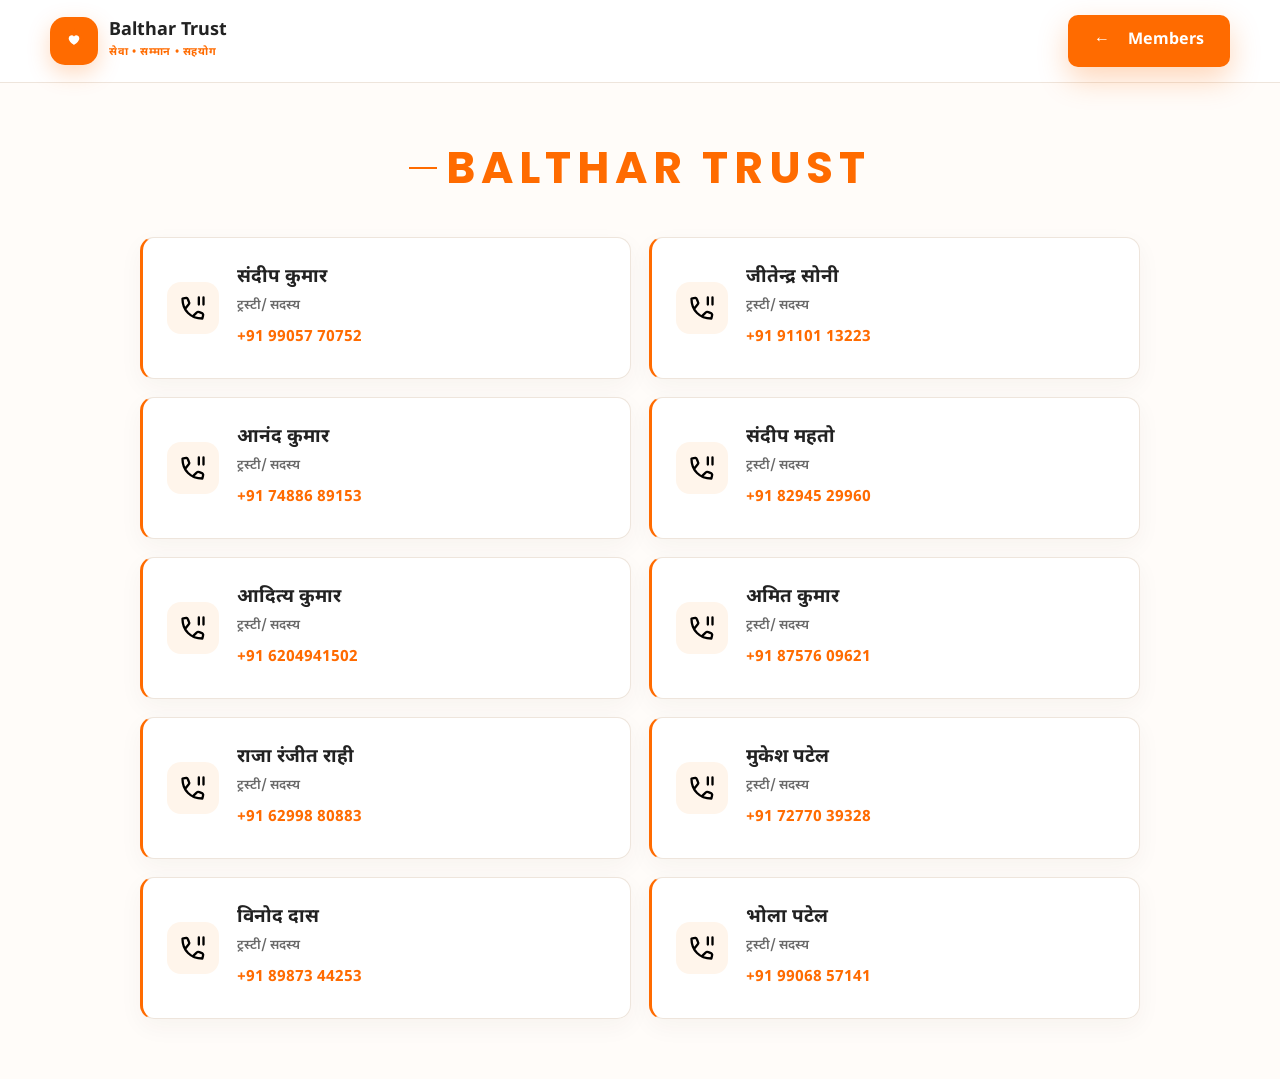
<file: groups.html>
<!DOCTYPE html>
<html lang="en">
<head>
  <meta charset="UTF-8">
  <meta name="viewport" content="width=device-width, initial-scale=1.0">
  <title>Balthar Trust | Groups</title>
  <link rel="preconnect" href="https://fonts.googleapis.com">
  <link rel="preconnect" href="https://fonts.gstatic.com" crossorigin>
  <link href="https://fonts.googleapis.com/css2?family=Noto+Sans+Devanagari:wght@400;500;600;700;800&family=Poppins:wght@400;500;600;700&display=swap" rel="stylesheet">
  <link rel="stylesheet" href="style.css">
</head>
<body class="groups-page">
  <header class="groups-page-header">
    <div class="container">
      <a class="brand" href="index.html" aria-label="Balthar Trust home">
        <img class="brand-mark" src="assets/icons/logo.svg" alt="">
        <span><strong>Balthar Trust</strong><small>सेवा • सम्मान • सहयोग</small></span>
      </a>
      <a class="btn btn-primary" href="index.html#team"><span aria-hidden="true">←</span> Members</a>
    </div>
  </header>
  <main class="groups-page-main">
    <div class="container">
      <div class="section-heading">
        <h1 class="eyebrow">BALTHAR TRUST</h1>
      </div>
      <ul class="groups-list" id="groups-list" aria-label="Trust groups"></ul>
    </div>
  </main>
  <script src="groups.js"></script>
</body>
</html>
</file>
<file: style.css>
/* VARIABLES */
:root{--primary:#ff6b00;--secondary:#fff5eb;--accent:#e65100;--dark:#222;--white:#fff;--muted:#686868;--line:#eee5dc;--green:#1fa463;--shadow:0 18px 50px rgba(69,36,13,.1);--radius:22px;--container:1180px}
/* RESET */
*{box-sizing:border-box;margin:0;padding:0}
html{scroll-behavior:smooth;scroll-padding-top:82px}
body{font-family:"Noto Sans Devanagari","Poppins",sans-serif;color:var(--dark);background:var(--white);line-height:1.65;overflow-x:hidden}
body.menu-open,body.lightbox-open{overflow:hidden}
img{display:block;width:100%}
a{color:inherit;text-decoration:none}
button,input,textarea{font:inherit}
.container{width:min(calc(100% - 40px),var(--container));margin-inline:auto}
.skip-link{position:fixed;top:-100px;left:20px;z-index:9999;background:var(--dark);color:#fff;padding:10px 18px;border-radius:0 0 8px 8px}
.skip-link:focus{top:0}
/* HEADER */
.site-header{position:fixed;inset:0 0 auto;z-index:1000;height:82px;background:rgba(255,255,255,.97);transition:.3s}
.site-header.scrolled{box-shadow:0 8px 30px rgba(0,0,0,.09);height:72px}
.nav-wrap{height:100%;display:flex;align-items:center;justify-content:space-between}
.brand{display:flex;align-items:center;gap:11px;min-width:max-content}
.brand-mark{display:grid;place-items:center;width:48px;height:48px;padding:8px;border-radius:15px;background:var(--primary);box-shadow:0 8px 22px rgba(255,107,0,.25)}
.brand-mark img{object-fit:contain}
.brand strong{display:block;font-size:1.13rem;line-height:1.2}
.brand small{display:block;color:var(--primary);font-size:.68rem;font-weight:700;letter-spacing:.06em;margin-top:3px}
.primary-nav{display:flex;align-items:center;gap:29px}
.primary-nav a{position:relative;font-size:.9rem;font-weight:600;color:#3b3b3b;transition:.25s}
.primary-nav a:after{content:"";position:absolute;left:0;right:100%;bottom:-9px;height:2px;background:var(--primary);transition:.25s}
.primary-nav a:hover,.primary-nav a.active{color:var(--primary)}
.primary-nav a:hover:after,.primary-nav a.active:after{right:0}
.menu-toggle{display:none;background:none;border:0;width:42px;height:42px;padding:9px;cursor:pointer}
.menu-toggle span{display:block;height:2px;background:var(--dark);margin:6px 0;transition:.3s}
/* HERO */
.hero{position:relative;min-height:760px;height:100svh;display:flex;align-items:center;color:#fff;overflow:hidden}
.hero-bg{position:absolute;inset:0;background:url("https://images.unsplash.com/photo-1606216794074-735e91aa2c92?auto=format&fit=crop&w=2000&q=88") center 42%/cover no-repeat;transform:scale(1.03);animation:heroZoom 12s ease-out both}
.hero-overlay{position:absolute;inset:0;background:linear-gradient(90deg,rgba(19,10,4,.88) 0%,rgba(29,13,2,.72) 43%,rgba(22,12,5,.2) 78%),linear-gradient(0deg,rgba(15,8,4,.5),transparent 45%)}
.hero-content{position:relative;z-index:1;padding-top:80px}
.eyebrow{display:inline-flex;align-items:center;gap:9px;color:var(--primary);font-family:Poppins,"Noto Sans Devanagari",sans-serif;font-size:.77rem;font-weight:700;text-transform:uppercase;letter-spacing:.13em}
.eyebrow:before{content:"";width:28px;height:2px;background:currentColor}
.hero-eyebrow{color:#ffb47e;animation:fadeUp .7s .15s both}
.hero h1{max-width:810px;font-size:clamp(3.2rem,6.4vw,6.3rem);line-height:1.08;letter-spacing:-.04em;margin:24px 0 20px;animation:fadeUp .8s .25s both}
.hero h1 span{color:var(--primary)}
.hero-content>p{font-size:clamp(1.15rem,2vw,1.45rem);color:#eee;animation:fadeUp .8s .35s both}
.hero-actions{display:flex;gap:14px;margin-top:36px;animation:fadeUp .8s .45s both}
.btn{display:inline-flex;align-items:center;justify-content:center;gap:18px;min-height:52px;padding:12px 25px;border:1px solid transparent;border-radius:10px;font-weight:700;cursor:pointer;transition:transform .25s,background .25s,box-shadow .25s}
.btn:hover{transform:translateY(-3px)}
.btn-primary{background:var(--primary);color:#fff;box-shadow:0 12px 30px rgba(255,107,0,.28)}.btn-primary img{width:1em}
.btn-primary:hover{background:var(--accent)}
.btn-outline{border-color:rgba(255,255,255,.65);color:#fff;background:rgba(255,255,255,.06);backdrop-filter:blur(6px)}
.btn-outline:hover{background:#fff;color:var(--dark)}
.btn-dark{background:var(--dark);color:#fff}
.btn-whatsapp{background:#e9faf1;color:#16834e}
.hero-trust{display:flex;gap:24px;margin-top:45px;color:#ddd;font-size:.78rem;animation:fadeUp .8s .55s both}
.hero-trust span{display:inline-flex;align-items:center;gap:6px}
.hero-trust img{width:14px;height:14px}
.scroll-cue{position:absolute;bottom:28px;left:50%;z-index:2;width:28px;height:44px;border:1px solid rgba(255,255,255,.5);border-radius:30px}
.scroll-cue span{position:absolute;top:8px;left:50%;width:4px;height:7px;background:#fff;border-radius:4px;transform:translateX(-50%);animation:scrollCue 1.8s infinite}
/* ABOUT */
.section{padding:105px 0}
.section-heading{text-align:center;max-width:680px;margin:0 auto 54px}
.section-heading h2{font-size:clamp(2rem,4vw,3rem);line-height:1.2;margin:11px 0 12px}
.section-heading p{color:var(--muted)}
.about-intro{display:grid;grid-template-columns:.95fr 1.05fr;gap:75px;align-items:center;margin-bottom:62px}
.about-image{position:relative;min-height:480px}
.about-image:before{content:"";position:absolute;inset:25px 40px -18px -18px;border-radius:var(--radius);background:var(--secondary)}
.about-image img{position:relative;height:480px;object-fit:cover;border-radius:var(--radius);box-shadow:var(--shadow)}
.experience-badge{position:absolute;right:-22px;bottom:38px;display:flex;align-items:center;gap:12px;background:#fff;padding:19px 23px;border-radius:16px;box-shadow:var(--shadow);border-left:4px solid var(--primary)}
.experience-badge strong{font:700 2.15rem Poppins;color:var(--primary)}
.experience-badge span{font-size:.78rem;font-weight:600;line-height:1.4}
.about-copy h3{font-size:clamp(2.15rem,4vw,3.35rem);line-height:1.22;margin:12px 0 22px}
.about-copy>p{color:var(--muted);font-size:1.02rem}
.mission-row{display:grid;grid-template-columns:1fr 1fr;gap:20px;margin-top:30px}
.mission-row>div{display:flex;gap:12px}
.mission-row p{font-size:.82rem;color:var(--muted)}
.mission-row strong{display:block;color:var(--dark);font-size:.98rem;margin-bottom:4px}
.mini-icon{flex:0 0 40px;height:40px;display:grid;place-items:center;background:var(--secondary);border-radius:10px;padding:8px}
.mini-icon{flex:0 0 40px;height:40px;display:grid;place-items:center;background:var(--secondary);color:var(--primary);border-radius:10px;padding:8px} /* This rule was duplicated, I'm using the second one */
.mini-icon img{object-fit:contain}
.feature-grid{display:grid;grid-template-columns:repeat(3,1fr);gap:24px}
.feature-card{border:1px solid var(--line);padding:32px;border-radius:var(--radius);background:#fff;transition:.3s}
.feature-card:hover{transform:translateY(-8px);box-shadow:var(--shadow);border-color:transparent}
.card-icon{display:grid;place-items:center;width:58px;height:58px;border-radius:16px;background:var(--secondary);margin-bottom:20px;padding:12px;color:var(--primary)}
.feature-card h3{font-size:1.2rem;margin-bottom:8px}
.feature-card p{color:var(--muted);font-size:.9rem}
.feature-card a{display:inline-block;color:var(--primary);font-weight:700;font-size:.82rem;margin-top:18px}
/* STATS */
.stats{padding:64px 0;background:var(--primary);color:#fff;position:relative;overflow:hidden}
.stats:before,.stats:after{content:"";position:absolute;width:320px;height:320px;border:60px solid rgba(255,255,255,.06);border-radius:50%}
.stats:before{left:-180px;top:-190px}
.stats:after{right:-150px;bottom:-230px}
.stats-grid{position:relative;display:grid;grid-template-columns:repeat(4,1fr);z-index:1}
.stat{text-align:center;border-right:1px solid rgba(255,255,255,.25)}
.stat:last-child{border:0}
.stat strong{display:block;font:700 clamp(2.2rem,5vw,3.4rem) Poppins;line-height:1.1}
.stat span:last-child{font-size:.88rem;color:#fff1e7}
.eligibility{background:#fffcf9}
.eligibility-layout{display:grid;grid-template-columns:330px 1fr;gap:35px}
.eligibility-note{background:var(--dark);color:#fff;border-radius:var(--radius);padding:38px;position:relative;overflow:hidden}
.eligibility-note:after{content:"";position:absolute;width:180px;height:180px;border:40px solid rgba(255,107,0,.12);border-radius:50%;right:-105px;bottom:-100px}
.eligibility-note>span{color:#ffad73;font-size:.75rem;font-weight:700;letter-spacing:.15em}
.eligibility-note h3{font-size:1.9rem;line-height:1.3;margin:10px 0 20px}
.eligibility-note ul{list-style:none}
.eligibility-note li{display:flex;align-items:center;gap:8px;padding:10px 0;border-bottom:1px solid #3a3a3a;font-size:.88rem}
.eligibility-note li img{width:14px;height:14px;flex-shrink:0}
.eligibility-note a{display:inline-block;color:#ffad73;font-size:.78rem;font-weight:700;margin-top:23px}
.documents-grid{display:grid;grid-template-columns:repeat(3,1fr);gap:18px}
.document-card{display:flex;flex-direction:column;justify-content:center;min-height:180px;padding:25px;background:#fff;border:1px solid var(--line);border-radius:18px;transition:.3s}
.document-card:hover{transform:translateY(-5px);box-shadow:var(--shadow);border-color:rgba(255,107,0,.25)}
.document-card>img{width:45px;height:45px;padding:8px;border-radius:12px;background:var(--secondary);margin-bottom:15px;object-fit:contain;color:var(--primary)}
/* The rule .document-card>img was duplicated. I've merged them and added the color property. */
.document-card h3{font-size:1rem}
.document-card p{font-size:.78rem;color:var(--muted);margin-top:3px}
.process{background:var(--dark);color:#fff}
.section-heading.light p{color:#aaa}
.timeline{display:grid;grid-template-columns:repeat(4,1fr);margin:30px 0 46px;position:relative}
.timeline:before{content:"";position:absolute;top:50px;left:12.5%;right:12.5%;border-top:1px dashed #666}
.timeline-step{text-align:center;padding:0 25px;position:relative}.timeline-step img{object-fit:contain}
.step-number{position:absolute;top:-12px;right:24px;color:#4c4c4c;font:700 3rem Poppins}
.step-icon{position:relative;z-index:1;display:grid;place-items:center;width:72px;height:72px;margin:14px auto 23px;border:7px solid var(--dark);outline:1px solid #555;border-radius:50%;background:#343434;color:var(--primary);padding:15px;transition:.3s} /* This rule was duplicated, I'm using the second one */
.timeline-step:hover .step-icon{background:var(--primary);color:#fff;outline-color:var(--primary);transform:scale(1.08)}
.timeline-step h3{font-size:1.05rem}
.timeline-step p{font-size:.78rem;color:#aaa;margin-top:5px}
.center{text-align:center}
/* GALLERY */
.gallery-grid{display:grid;grid-template-columns:repeat(4,1fr);grid-auto-rows:230px;gap:15px}
.gallery-item{position:relative;border:0;border-radius:15px;overflow:hidden;cursor:zoom-in;background:#eee}
.gallery-item.wide{grid-column:span 2}
.gallery-item.tall{grid-row:span 2}
.gallery-item img{height:100%;object-fit:cover;transition:.55s}
.gallery-item:after{content:"+";position:absolute;inset:0;display:grid;place-items:center;background:rgba(20,12,7,.25);color:#fff;font:300 2.5rem Poppins;opacity:0;transition:.3s}
.gallery-item span{position:absolute;left:16px;bottom:14px;z-index:2;color:#fff;font-weight:700;font-size:.85rem;opacity:0;transform:translateY(6px);transition:.3s}
.gallery-item:hover img{transform:scale(1.08)}
.gallery-item:hover:after,.gallery-item:hover span{opacity:1}
.gallery-item:hover span{transform:none}
.event-section{padding:0 0 105px}
.event-card{display:grid;grid-template-columns:160px 1fr auto;gap:38px;align-items:center;padding:34px 42px;background:var(--secondary);border:1px solid #f5dfcd;border-radius:var(--radius)}
.event-date{text-align:center;border-right:1px solid #e7cdb7;padding-right:38px}
.event-date span{display:block;font:700 3.8rem/1 Poppins;color:var(--primary)}
.event-date strong,.event-date small{display:block}
.event-date small{color:var(--muted)}
.event-content h2{font-size:clamp(1.5rem,3vw,2.2rem);margin:5px 0}
.event-content p{color:var(--muted)}
.event-content p{display:inline-flex;align-items:center;gap:6px;color:var(--primary)} /* This rule was duplicated, I'm using the second one */
.event-content p img{width:16px;height:16px}
.team{background:#fffcf9}
.team-grid{display:grid;grid-template-columns:repeat(3,minmax(320px,1fr));justify-content:center;gap:32px}
.member-card{background:#fff;border-radius:18px;overflow:hidden;border:1px solid var(--line);transition:.3s}
.member-card:hover{transform:translateY(-7px);box-shadow:var(--shadow)}
.member-photo{height:340px;overflow:hidden;background:#f0f0f0;padding:10px}
.member-photo img{height:100%;object-fit:contain;filter:saturate(.78);transition:.5s}
.member-card:hover img{transform:scale(1.05);filter:saturate(1)}
.member-card>div:last-child{position:relative;padding:20px 22px}
.member-card h3{font-size:1.05rem}
.member-card p{color:var(--primary);font-size:.78rem;font-weight:700}
.member-card p.member-phone{margin-top:4px;color:var(--muted);font-size:.8rem;font-weight:500}
.team-actions{display:flex;justify-content:center;margin-top:32px}
.team-actions .btn img{width:18px;height:18px;object-fit:contain;filter:brightness(0) invert(1)}
.groups-page{min-height:100vh;background:#fffcf9}
.groups-page-header{background:#fff;border-bottom:1px solid var(--line)}
.groups-page-header .container{min-height:82px;display:flex;align-items:center;justify-content:space-between;gap:20px}
.groups-page-main{padding:48px 0 60px}
.groups-page .section-heading{margin-bottom:30px}
.groups-page .section-heading h1{font-size:2.75rem;line-height:1.2;margin:11px 0 12px}
.groups-list{display:grid;grid-template-columns:repeat(2,minmax(0,1fr));gap:18px;max-width:1000px;margin-inline:auto;list-style:none}
.group-card{display:flex;align-items:center;gap:18px;min-height:142px;padding:24px;background:#fff;border:1px solid var(--line);border-left:3px solid var(--primary);border-radius:14px;box-shadow:0 8px 24px rgba(69,36,13,.045);transition:transform .25s,box-shadow .25s}
.group-card:hover{transform:translateY(-3px);box-shadow:var(--shadow)}
.group-card>img,.groups-empty>img{flex:0 0 52px;width:52px;height:52px;padding:12px;object-fit:contain;background:var(--secondary);border-radius:14px}
.group-card-copy{min-width:0}
.group-card h2{font-size:1.18rem;line-height:1.35}
.group-card p{margin-top:5px;color:var(--muted);font-size:.82rem;font-weight:600}
.group-card-copy>a{display:inline-block;margin-top:8px;color:var(--primary);font-size:.96rem;font-weight:700;overflow-wrap:anywhere}
.group-card-copy>a:hover{color:var(--accent)}
.groups-empty{grid-column:1/-1;justify-self:center;display:flex;align-items:center;gap:18px;width:min(100%,640px);min-height:176px;padding:28px;background:#fff;border:1px solid var(--line);border-radius:18px;box-shadow:0 10px 30px rgba(69,36,13,.06)}
.groups-empty h2{font-size:1.05rem;color:var(--dark)}
@media(max-width:900px){.groups-list{grid-template-columns:repeat(2,minmax(0,1fr));gap:18px}}
@media(max-width:560px){.groups-page-header .container{min-height:70px;gap:10px}.groups-page .brand{min-width:0;gap:8px}.groups-page .brand-mark{width:42px;height:42px}.groups-page .brand strong{font-size:1rem}.groups-page .brand small{font-size:.58rem}.groups-page-header .btn{padding:10px 14px}.groups-page-main{padding:44px 0 52px}.groups-page .section-heading{margin-bottom:24px}.groups-page .section-heading h1{font-size:2rem}.groups-list{grid-template-columns:1fr;gap:14px}.group-card{min-height:120px;padding:18px}.groups-empty{min-height:140px;padding:20px}}
.donation{background:#fff}
.donation-grid{display:grid;grid-template-columns:1fr 1fr;align-items:center;gap:80px}
.donation-copy h2{font-size:clamp(2.3rem,4vw,3.5rem);line-height:1.2;margin:13px 0 20px}
.donation-copy>p{color:var(--muted)}
.donation-points{display:flex;flex-wrap:wrap;gap:16px;margin:24px 0 30px;font-size:.8rem;font-weight:700}
.donation-points span{color:#444}
.donation-points span{display:inline-flex;align-items:center;gap:6px;color:var(--green)} /* This rule was duplicated, I'm using the second one */
.donation-points img{width:14px;height:14px}
.button-row{display:flex;gap:12px}
.donation-card{display:grid;grid-template-columns:190px 1fr;gap:28px;background:var(--dark);color:#fff;border-radius:var(--radius);padding:35px;box-shadow:var(--shadow)}
.qr-placeholder{background:#fff;padding:13px;border-radius:12px;text-align:center;color:#222;align-self:start}
.qr-pattern{aspect-ratio:1;background:repeating-linear-gradient(45deg,#222 0 4px,#fff 4px 8px),repeating-linear-gradient(-45deg,transparent 0 5px,#222 5px 9px);border:9px solid #fff;box-shadow:inset 0 0 0 4px #222}
.qr-placeholder small{font:700 .61rem Poppins;letter-spacing:.11em}
.bank-details>span{color:#ffb27b;font-size:.75rem;font-weight:700}
.bank-details p{margin:13px 0}
.bank-details small{display:block;color:#999;font-size:.65rem}
.bank-details strong{font-size:.8rem}
.bank-details>div{display:grid;grid-template-columns:1fr 1fr;gap:10px;border-top:1px solid #444}
.bank-details em{display:block;color:#999;font-size:.65rem;font-style:normal;border-top:1px solid #444;padding-top:12px}
.testimonials{background:var(--secondary);overflow:hidden}
.testimonial-shell{max-width:900px;margin:auto;display:grid;grid-template-columns:50px 1fr 50px;align-items:center;gap:22px}
.testimonial-track{position:relative;min-height:300px}
.testimonial{position:absolute;inset:0;background:#fff;border-radius:var(--radius);padding:45px 65px;text-align:center;box-shadow:0 15px 45px rgba(97,52,19,.07);opacity:0;transform:translateX(40px);pointer-events:none;transition:.5s}
.testimonial.active{opacity:1;transform:none;pointer-events:auto}
.quote{font:700 4rem/1 Georgia;color:var(--primary);height:38px}
.testimonial>p{font-size:1.12rem;line-height:1.9}
.person{display:flex;justify-content:center;align-items:center;gap:13px;margin-top:24px;text-align:left}
.person>span{display:grid;place-items:center;width:48px;height:48px;border-radius:50%;background:var(--primary);color:#fff;font:700 .8rem Poppins}
.person strong,.person small{display:block}
.person small{color:var(--muted);font-size:.7rem}
.slider-btn{width:46px;height:46px;border:1px solid #e7d6c8;border-radius:50%;background:#fff;color:var(--dark);cursor:pointer;transition:.2s}
.slider-btn:hover{background:var(--primary);color:#fff;border-color:var(--primary)}
.slider-dots{display:flex;justify-content:center;gap:8px;margin-top:30px}
.slider-dots button{width:8px;height:8px;border:0;border-radius:10px;background:#d9bda9;cursor:pointer;transition:.3s}
.slider-dots button.active{width:25px;background:var(--primary)}
/* CONTACT */
.contact-grid{display:grid;grid-template-columns:.85fr 1.15fr;gap:85px;align-items:center}
.contact-info h2{font-size:clamp(2.2rem,4vw,3.3rem);margin:8px 0 12px}
.contact-info>p{color:var(--muted);max-width:470px}
.contact-info address{margin-top:30px;font-style:normal}
.contact-info address>a,.contact-info address>div{display:flex;align-items:center;gap:15px;padding:12px 0;color:var(--dark)}
.contact-info address>*>span{display:grid;place-items:center;width:42px;height:42px;background:var(--secondary);color:var(--primary);border-radius:11px;padding:9px} /* This rule was duplicated, I'm using the second one */
.contact-info small,.contact-info strong{display:block}
.contact-info small{color:var(--muted);font-size:.68rem}
.contact-info strong{font-size:.88rem}
.contact-form{background:#fff;padding:40px;border-radius:var(--radius);box-shadow:var(--shadow);border:1px solid var(--line)}
.form-heading{margin-bottom:25px}
.form-heading span{font-size:1.4rem;font-weight:700}
.form-heading p{color:var(--muted);font-size:.78rem}
.contact-form label{display:block;font-size:.76rem;font-weight:700;margin:14px 0 6px}
.contact-form input,.contact-form textarea{width:100%;border:1px solid #e4ded8;border-radius:9px;padding:13px 14px;background:#fffdfa;outline:none;transition:.2s}
.contact-form textarea{resize:vertical}
.contact-form input:focus,.contact-form textarea:focus{border-color:var(--primary);box-shadow:0 0 0 3px rgba(255,107,0,.1)}
.contact-form .btn{width:100%;margin-top:20px;border:0}
.form-status{min-height:22px;margin-top:9px;font-size:.78rem;color:var(--green);text-align:center}
.map{height:410px;position:relative;background:#eee}
.map iframe{width:100%;height:100%;border:0;filter:saturate(.7) contrast(.95)}
.map-label{position:absolute;top:50%;left:max(20px,calc((100% - var(--container))/2));transform:translateY(-50%);display:flex;flex-direction:column;padding:22px 25px;background:#fff;border-radius:14px;box-shadow:var(--shadow);border-left:4px solid var(--primary)}
.map-label span{color:var(--muted);font-size:.75rem}
/* FOOTER */
.site-footer{background:#171717;color:#fff}
.footer-grid{display:grid;grid-template-columns:1.5fr .75fr .75fr 1fr;gap:60px;padding:75px 0}
.site-footer .brand strong{color:#fff}
.footer-brand>p{color:#999;max-width:340px;font-size:.84rem;margin:21px 0}
.socials{display:flex;gap:9px}
.socials a{display:grid;place-items:center;width:35px;height:35px;background:#2b2b2b;border-radius:50%;font:600 .78rem Poppins;transition:.2s}
.socials a img{width:18px;height:18px;object-fit:contain;color:#fff}
.socials a:hover{background:var(--primary)}
.site-footer h3{font-size:.95rem;margin-bottom:18px}
.footer-links,.footer-contact{display:flex;flex-direction:column;gap:11px}
.footer-links a,.footer-contact,.footer-contact a{color:#999;font-size:.78rem}
.footer-links a:hover,.footer-contact a:hover{color:var(--primary)}
.footer-bottom{border-top:1px solid #303030;color:#777;font-size:.7rem}
.footer-bottom .container{display:flex;justify-content:space-between;padding:20px 0}
.whatsapp-float{position:fixed;left:24px;bottom:24px;z-index:500;display:flex;align-items:center;gap:8px;background:#20b866;color:#fff;border-radius:40px;padding:13px 17px;box-shadow:0 12px 30px rgba(15,122,70,.3);font:600 .78rem Poppins}.whatsapp-float img{width:22px;height:22px;object-fit:contain;color:#fff}
.whatsapp-float span:first-letter{font-size:1.25rem}
.back-to-top{position:fixed;right:24px;bottom:24px;z-index:500;width:45px;height:45px;border:0;border-radius:50%;background:var(--dark);color:#fff;box-shadow:0 10px 25px rgba(0,0,0,.2);opacity:0;visibility:hidden;transform:translateY(10px);cursor:pointer;transition:.3s}
.back-to-top.visible{opacity:1;visibility:visible;transform:none}
.lightbox{position:fixed;inset:0;z-index:2000;display:grid;place-items:center;background:rgba(15,10,7,.93);padding:55px 20px;opacity:0;visibility:hidden;transition:.3s}
.lightbox.open{opacity:1;visibility:visible}
.lightbox img{max-width:min(1000px,90vw);max-height:78vh;object-fit:contain;border-radius:10px}
.lightbox p{color:#fff;margin-top:14px}
.lightbox-close{position:absolute;right:28px;top:20px;border:0;background:none;color:#fff;font-size:2.5rem;cursor:pointer}
.reveal{opacity:0;transform:translateY(28px);transition:opacity .7s,transform .7s}
.reveal.visible{opacity:1;transform:none}
@keyframes fadeUp{from{opacity:0;transform:translateY(24px)}
to{opacity:1;transform:none}
}
@keyframes heroZoom{from{transform:scale(1.1)}
to{transform:scale(1.03)}
}
@keyframes scrollCue{0%{opacity:0;transform:translate(-50%,0)}
40%{opacity:1}
100%{opacity:0;transform:translate(-50%,15px)}
}
@media(max-width:1000px){.primary-nav{gap:17px}
.about-intro{gap:45px}
.eligibility-layout{grid-template-columns:280px 1fr}
.documents-grid{grid-template-columns:repeat(2,1fr)}.team-grid{grid-template-columns:repeat(2,1fr);gap:22px}.member-photo{height:360px}
.member-card a img{width:100%;height:100%}
.donation-grid{gap:35px}
.donation-card{grid-template-columns:150px 1fr;padding:25px}
.footer-grid{grid-template-columns:1.2fr 1fr 1fr;gap:40px}
.footer-grid>div:last-child{grid-column:2/4}
}
@media(max-width:820px){.container{width:min(calc(100% - 30px),var(--container))}
.site-header,.site-header.scrolled{height:70px}
.brand-mark{width:43px;height:43px}
.brand strong{font-size:1rem}
.menu-toggle{display:block;z-index:2}
.menu-toggle.active span:first-child{transform:translateY(8px) rotate(45deg)}
.menu-toggle.active span:nth-child(2){opacity:0}
.menu-toggle.active span:last-child{transform:translateY(-8px) rotate(-45deg)}
.primary-nav{position:fixed;inset:70px 0 auto;background:#fff;display:flex;flex-direction:column;align-items:stretch;gap:0;padding:12px 25px 28px;box-shadow:0 20px 30px rgba(0,0,0,.12);transform:translateY(-130%);visibility:hidden;transition:.35s}
.primary-nav.open{transform:none;visibility:visible}
.primary-nav a{padding:13px 0;border-bottom:1px solid #eee}
.primary-nav a:after{display:none}
.hero{min-height:680px}
.hero-overlay{background:linear-gradient(90deg,rgba(19,10,4,.88),rgba(19,10,4,.5)),linear-gradient(0deg,rgba(15,8,4,.6),transparent)}
.hero h1{font-size:clamp(2.7rem,10vw,4.5rem)}
.about-intro{grid-template-columns:1fr}
.about-image{max-width:600px;width:90%;margin:auto}
.feature-grid{grid-template-columns:1fr}
.stats-grid{grid-template-columns:repeat(2,1fr);gap:30px 0}
.stat:nth-child(2){border:0}
.eligibility-layout{grid-template-columns:1fr}
.eligibility-note{max-width:none}
.timeline{grid-template-columns:repeat(2,1fr);gap:35px 0}
.timeline:before{display:none}
.gallery-grid{grid-template-columns:repeat(2,1fr)}
.event-card{grid-template-columns:125px 1fr}
.event-card .btn{grid-column:2}
.donation-grid,.contact-grid{grid-template-columns:1fr}
.donation-copy{text-align:center}
.donation-copy .eyebrow{justify-content:center}
.donation-points,.button-row{justify-content:center}
.contact-grid{gap:50px}
.footer-grid{grid-template-columns:1.3fr 1fr}
.footer-grid>div:last-child{grid-column:auto}
.testimonial{padding:38px}
.section{padding:80px 0}
}
@media(max-width:560px){.container{width:min(calc(100% - 24px),var(--container))}
.brand small{display:none}
.hero{min-height:650px;text-align:center}
.hero-content{padding-top:65px}
.hero-eyebrow{font-size:.64rem}
.hero h1{font-size:2.62rem;margin-top:18px}
.hero-content>p{font-size:1rem}
.hero-actions{flex-direction:column;width:100%;max-width:310px;margin:29px auto 0}
.hero-trust{justify-content:center;flex-wrap:wrap;gap:6px 13px;margin-top:28px}
.scroll-cue{display:none}
.section{padding:68px 0}
.section-heading{margin-bottom:38px}
.section-heading h2{font-size:2rem}
.about-image{min-height:350px;width:95%}
.about-image img{height:350px}
.experience-badge{right:-7px;bottom:20px;padding:12px 15px}
.experience-badge strong{font-size:1.6rem}
.about-copy{text-align:center}
.about-copy h3{font-size:2.15rem}
.mission-row{grid-template-columns:1fr;text-align:left}
.feature-card{padding:27px}
.stats{padding:48px 0}
.stats-grid{gap:28px 0}
.stat strong{font-size:2.25rem}
.stat span:last-child{font-size:.72rem}
.eligibility-note{padding:30px}
.documents-grid{grid-template-columns:1fr 1fr;gap:10px}
.document-card{min-height:150px;padding:17px}
.document-card h3{font-size:.9rem}
.timeline{grid-template-columns:1fr;gap:28px}
.timeline-step{display:grid;grid-template-columns:70px 1fr;text-align:left;column-gap:16px}
.timeline-step .step-icon{grid-row:1/3;margin:0}
.timeline-step h3{align-self:end}
.step-number{right:10px}
.gallery-grid{grid-auto-rows:160px;gap:9px}
.gallery-item.wide{grid-column:span 2}
.gallery-item.tall{grid-row:span 1}
.gallery-item span{display:none}
.event-section{padding-bottom:68px}
.event-card{grid-template-columns:1fr;text-align:center;padding:30px 24px;gap:20px}
.event-date{border-right:0;border-bottom:1px solid #e7cdb7;padding:0 0 18px}
.event-card .btn{grid-column:auto}
.team-grid{grid-template-columns:repeat(2,1fr);gap:18px}
.member-photo{height:280px}
.member-card>div:last-child{padding:15px}
.member-card h3{font-size:.9rem}
.member-card a{display:none}
.donation-copy h2{font-size:2.3rem}
.donation-card{grid-template-columns:1fr;max-width:400px;margin:auto}
.qr-placeholder{max-width:180px;margin:auto}
.bank-details{text-align:center}
.testimonial-shell{grid-template-columns:1fr}
.testimonial-track{min-height:360px}
.testimonial{padding:30px 23px}
.testimonial>p{font-size:.95rem}
.slider-btn{display:none}
.contact-form{padding:28px 20px}
.map{height:350px}
.map-label{top:auto;bottom:18px;left:12px;right:12px;transform:none}
.footer-grid{grid-template-columns:1fr 1fr;gap:35px 25px;padding:60px 0}
.footer-brand{grid-column:1/-1}
.footer-bottom .container{display:block;text-align:center}
.footer-bottom p:last-child{margin-top:4px}
.whatsapp-float{left:15px;bottom:15px;width:47px;height:47px;padding:0;justify-content:center}
.whatsapp-float span{display:none}
.back-to-top{right:15px;bottom:15px}
.button-row{flex-direction:column}
.donation-points{gap:8px 12px}
}
@media(prefers-reduced-motion:reduce){html{scroll-behavior:auto}
*,*:before,*:after{animation-duration:.01ms!important;animation-iteration-count:1!important;transition-duration:.01ms!important}
.reveal{opacity:1;transform:none}
}
/* Premium experience layer */
body.loading{overflow:hidden}
.page-loader{position:fixed;inset:0;z-index:9999;display:flex;flex-direction:column;align-items:center;justify-content:center;background:#fffaf5;transition:opacity .55s,visibility .55s}
.page-loader.hidden{opacity:0;visibility:hidden;pointer-events:none}
.loader-emblem{position:relative;display:grid;place-items:center;width:92px;height:92px;margin-bottom:18px}
.loader-emblem svg{width:48px;fill:var(--primary);animation:loaderPulse 1.5s ease-in-out infinite}
.loader-emblem .heart{fill:#fff}
.loader-ring{position:absolute;inset:0;border:2px solid rgba(255,107,0,.15);border-top-color:var(--primary);border-radius:50%;animation:loaderSpin 1s linear infinite}
.page-loader strong{font-size:1.2rem}
.page-loader small{color:var(--primary);font-weight:700;letter-spacing:.08em}
.hero:after{content:"";position:absolute;inset:0;pointer-events:none;background:radial-gradient(circle at 78% 40%,transparent 0 15%,rgba(0,0,0,.12) 55%),linear-gradient(180deg,transparent 68%,rgba(13,7,3,.65))}
.hero-bg{filter:saturate(.86) contrast(1.08)}
.hero-overlay{background:linear-gradient(90deg,rgba(13,7,3,.94) 0%,rgba(31,14,2,.78) 45%,rgba(16,8,3,.2) 78%),linear-gradient(0deg,rgba(12,6,2,.7),transparent 50%)}
.hero-content{z-index:2}
.hero h1{text-shadow:0 8px 35px rgba(0,0,0,.35)}
.hero-assurance{position:absolute;left:0;top:calc(100% + 50px);display:flex;gap:1px;border:1px solid rgba(255,255,255,.22);border-radius:18px;overflow:hidden;background:rgba(255,255,255,.08);box-shadow:0 20px 60px rgba(0,0,0,.22);backdrop-filter:blur(18px);-webkit-backdrop-filter:blur(18px);animation:fadeUp .8s .65s both}
.hero-assurance>div{display:flex;align-items:center;gap:11px;padding:15px 20px;border-right:1px solid rgba(255,255,255,.15)}
.hero-assurance>div:last-child{border:0}
.hero-assurance strong{font:700 1.15rem Poppins;color:#fff}
.hero-assurance span{font-size:.67rem;color:#ddd;line-height:1.35}.hero-assurance>div>span{display:inline}
.assurance-seal{display:grid!important;place-items:center;width:31px;height:31px;border-radius:50%;background:var(--primary);color:#fff!important;font-size:1rem!important}
.trust-strip{position:relative;z-index:3;margin-top:-1px;padding:31px 0;background:#fff;border-bottom:1px solid var(--line)}
.trust-badges{display:grid;grid-template-columns:repeat(4,1fr)}
.trust-badge{display:flex;align-items:center;gap:13px;padding:8px 25px;border-right:1px solid var(--line)}
.trust-badge:last-child{border:0}
.trust-badge>span{flex:0 0 42px;display:grid;place-items:center;height:42px;border-radius:50%;background:linear-gradient(135deg,#fff0e4,#fff9f4);box-shadow:inset 0 0 0 1px rgba(255,107,0,.14);color:var(--primary);font:700 1rem Poppins}
.trust-badge strong,.trust-badge small{display:block}
.trust-badge strong{font-size:.82rem}
.trust-badge small{color:var(--muted);font-size:.64rem}
.feature-card,.document-card,.contact-form,.testimonial,.member-card{background:linear-gradient(145deg,rgba(255,255,255,.98),rgba(255,250,246,.92));box-shadow:inset 0 1px 0 #fff,0 18px 50px rgba(73,39,14,.06)}
.feature-card{position:relative;overflow:hidden}
.feature-card:before{content:"";position:absolute;inset:0 auto auto 0;width:100%;height:3px;background:linear-gradient(90deg,var(--primary),#ffb477);transform:scaleX(0);transform-origin:left;transition:.35s}
.feature-card:hover:before{transform:scaleX(1)}
.stats{padding:84px 0;background:linear-gradient(125deg,#d94c00 0%,var(--primary) 52%,#ff8a32 100%)}
.stats-grid{gap:18px}
.stat{position:relative;border:1px solid rgba(255,255,255,.2)!important;border-radius:19px;padding:30px 15px;background:rgba(255,255,255,.11);box-shadow:inset 0 1px 0 rgba(255,255,255,.2),0 16px 36px rgba(117,38,0,.15);backdrop-filter:blur(10px);transition:.3s}
.stat:hover{transform:translateY(-7px);background:rgba(255,255,255,.17)}
.stat:before{content:"";position:absolute;top:0;left:25%;right:25%;height:2px;background:rgba(255,255,255,.8)}
.gallery{background:linear-gradient(180deg,#fff 0%,#fffaf6 100%)}
.gallery-grid{grid-template-columns:repeat(12,1fr);grid-auto-rows:150px;gap:14px}
.gallery-item{grid-column:span 3;grid-row:span 2;border-radius:20px;box-shadow:0 15px 35px rgba(53,27,9,.09)}
.gallery-item.wide{grid-column:span 6}
.gallery-item.tall{grid-row:span 3}
.gallery-item:nth-child(4){grid-column:span 3;grid-row:span 3}
.gallery-item:nth-child(7),.gallery-item:nth-child(8){grid-column:span 3}
.gallery-item:before{content:"";position:absolute;z-index:1;inset:35% 0 0;background:linear-gradient(transparent,rgba(14,7,3,.72));opacity:.72}
.gallery-item span{opacity:1;transform:none}
.event-card{grid-template-columns:135px minmax(230px,1fr) auto;background:linear-gradient(135deg,#fff8f1,#fff0e3);box-shadow:0 22px 60px rgba(97,48,12,.1);overflow:hidden;position:relative}
.event-card:before{content:"";position:absolute;width:230px;height:230px;border:45px solid rgba(255,107,0,.06);border-radius:50%;right:-120px;top:-130px}
.event-action{position:relative;display:flex;align-items:center;gap:22px}
.countdown{display:flex;align-items:flex-start;gap:7px}
.countdown>div{min-width:48px;text-align:center}
.countdown strong,.countdown span{display:block}
.countdown strong{font:700 1.2rem Poppins}
.countdown span{color:var(--muted);font-size:.57rem}
.countdown i{font:700 1rem Poppins;color:#bda794;font-style:normal}
.supporters{padding:82px 0;background:#fbfaf8;border-block:1px solid var(--line)}
.supporters-inner{text-align:center}
.supporters-heading{max-width:640px;margin:0 auto 38px}
.supporters-heading h2{font-size:clamp(1.8rem,3.5vw,2.7rem);margin:9px 0}
.supporters-heading p{color:var(--muted)}
.supporter-logos{display:grid;grid-template-columns:repeat(5,1fr);gap:12px}
.supporter-logos>div{display:flex;align-items:center;justify-content:center;gap:10px;min-height:88px;padding:14px;border:1px solid #e9e4de;border-radius:15px;background:rgba(255,255,255,.8);filter:grayscale(1);opacity:.68;transition:.3s}
.supporter-logos>div:hover{filter:none;opacity:1;transform:translateY(-4px);box-shadow:var(--shadow)}
.supporter-logos span{display:grid;place-items:center;width:42px;height:42px;border-radius:12px;background:var(--dark);color:#fff;font:700 .72rem Poppins}
.supporter-logos strong{font-size:.75rem;text-align:left;line-height:1.35}
.supporter-note{display:block;color:#999;font-size:.63rem;margin-top:19px}
.site-footer{position:relative;background:radial-gradient(circle at 15% 0,rgba(255,107,0,.14),transparent 32%),#151515}
.footer-cta{position:relative;transform:translateY(-50%);display:flex;align-items:center;justify-content:space-between;gap:30px;padding:31px 38px;margin-bottom:-47px;border:1px solid rgba(255,255,255,.13);border-radius:22px;background:linear-gradient(120deg,#2b2927,#1d1c1b);box-shadow:0 25px 60px rgba(0,0,0,.25);overflow:hidden}
.footer-cta:after{content:"";position:absolute;width:180px;height:180px;border:35px solid rgba(255,107,0,.1);border-radius:50%;right:-95px;top:-100px}
.footer-cta>div{position:relative;z-index:1}
.footer-cta>div:last-child{display:flex;gap:10px}
.footer-cta span{color:#ffab6f;font-size:.72rem;font-weight:700;letter-spacing:.1em}
.footer-cta h2{font-size:clamp(1.25rem,2.5vw,2rem);margin-top:4px}
.btn-footer-outline{color:#fff;border-color:#555;background:transparent}
.footer-grid{padding-top:90px}
.footer-links a{position:relative;padding-left:13px}
.footer-links a:before{content:"";position:absolute;left:0;top:50%;width:4px;height:4px;border-radius:50%;background:var(--primary)}
.reveal[data-reveal="left"]{transform:translateX(-35px)}
.reveal[data-reveal="right"]{transform:translateX(35px)}
.reveal.visible{transform:none}
.reveal:nth-child(2){transition-delay:.08s}
.reveal:nth-child(3){transition-delay:.16s}
.reveal:nth-child(4){transition-delay:.24s}
.reveal:nth-child(5){transition-delay:.32s}
@keyframes loaderSpin{to{transform:rotate(360deg)}
}
@keyframes loaderPulse{50%{transform:scale(.88);opacity:.72}
}
@media(max-width:1000px){.hero-assurance{top:calc(100% + 38px)}
.trust-badges{grid-template-columns:repeat(2,1fr);gap:18px}
.trust-badge:nth-child(2){border-right:0}
.supporter-logos{grid-template-columns:repeat(3,1fr)}
.event-card{grid-template-columns:120px 1fr}
.event-action{grid-column:2;justify-content:space-between}
.gallery-item{grid-column:span 4}
.gallery-item.wide{grid-column:span 8}
.gallery-item:nth-child(4){grid-column:span 4}
.gallery-item:nth-child(7),.gallery-item:nth-child(8){grid-column:span 6}
}
@media(max-width:820px){.hero-assurance{position:relative;top:auto;left:auto;width:max-content;max-width:100%;margin-top:28px}
.hero-assurance>div{padding:12px 15px}
.trust-strip{padding:25px 0}
.stats-grid{gap:14px}
.stat{padding:25px 12px}
.event-card{grid-template-columns:110px 1fr}
.event-action{grid-column:2;align-items:flex-start;flex-direction:column}
.footer-cta{transform:translateY(-38%);margin-bottom:-35px}
}
@media(max-width:560px){.hero{min-height:780px;align-items:flex-start;padding-top:105px}
.hero-assurance{width:100%;display:grid;grid-template-columns:repeat(3,1fr);margin-top:25px}
.hero-assurance>div{display:block;text-align:center;padding:11px 6px}
.hero-assurance strong,.assurance-seal{margin:0 auto 4px}.hero-assurance>div>span{display:block}
.hero-assurance span{font-size:.56rem}
.hero-trust{display:none}
.trust-badges{grid-template-columns:1fr;gap:0}
.trust-badge{border-right:0;border-bottom:1px solid var(--line);padding:14px 5px}
.stats-grid{gap:10px}
.stat{padding:22px 5px}
.gallery-grid{grid-template-columns:repeat(2,1fr);grid-auto-rows:155px}
.gallery-item,.gallery-item.wide,.gallery-item.tall,.gallery-item:nth-child(4),.gallery-item:nth-child(7),.gallery-item:nth-child(8){grid-column:span 1;grid-row:span 1}
.gallery-item:first-child,.gallery-item:nth-child(6){grid-column:span 2}
.event-card{grid-template-columns:1fr}
.event-action{grid-column:1;align-items:center;width:100%}
.countdown{justify-content:center;width:100%;gap:4px}
.countdown>div{min-width:45px}
.supporters{padding:65px 0}
.supporter-logos{grid-template-columns:repeat(2,1fr)}
.supporter-logos>div{min-height:78px}
.supporter-logos>div:last-child{grid-column:1/-1}
.footer-cta{transform:translateY(-26%);flex-direction:column;text-align:center;margin-bottom:-20px;padding:28px 20px}
.footer-cta>div:last-child{width:100%;flex-direction:column}
.footer-grid{padding-top:70px}
}

/* RESPONSIVE */
/* -------------------------------------------------------------------------- */
/* Shared safeguards: prevent content overflow without changing visual style. */
html,body{max-width:100%;overflow-x:hidden}
main,section,.container,.nav-wrap,.contact-grid,.donation-grid,.event-card{min-width:0}
h1,h2,h3,p,a,strong,small,span{overflow-wrap:break-word}
.feature-card,.document-card,.member-card,.stat,.trust-badge{height:100%}
.feature-grid,.documents-grid,.team-grid,.stats-grid,.gallery-grid{align-items:stretch}
.member-photo img,.gallery-item img,.about-image img{object-fit:cover;max-width:100%}
.btn,.menu-toggle,.slider-btn,.back-to-top{min-height:48px}

/* Laptop: 1025px-1439px. Preserve the full desktop composition. */
@media (min-width:1025px) and (max-width:1439px){
.container{width:min(calc(100% - 48px),var(--container))}
.primary-nav{gap:20px}
.contact-grid{gap:58px}
.team-grid{gap:18px}
.member-photo{height:280px}
}

/* Desktop: 1440px and above. Keep content centered at the design width. */
@media (min-width:1440px){
.container{width:min(calc(100% - 80px),var(--container))}
.hero-bg{background-position:center 42%}
}

/* Tablet: 768px-1024px. Retain compact multi-column layouts. */
@media (min-width:768px) and (max-width:1024px){
.container{width:min(calc(100% - 40px),var(--container))}
.primary-nav{gap:12px}
.hero{min-height:720px}
.hero-content{padding-top:70px}
.hero-assurance{max-width:100%}
.hero-assurance>div{min-width:0}
.stats-grid{grid-template-columns:repeat(4,minmax(0,1fr));gap:12px}
.stat{padding:24px 8px}
.stat strong{font-size:clamp(1.9rem,4vw,2.7rem)}
.documents-grid{grid-template-columns:repeat(2,minmax(0,1fr))}
.gallery-grid{grid-template-columns:repeat(2,minmax(0,1fr));grid-auto-rows:230px}
.gallery-item,.gallery-item:nth-child(4),.gallery-item:nth-child(7),.gallery-item:nth-child(8){grid-column:span 1;grid-row:span 1}
.gallery-item.wide{grid-column:span 2}
.gallery-item.tall{grid-column:span 1;grid-row:span 2}
.team-grid{grid-template-columns:repeat(2,minmax(0,1fr));gap:18px}
.member-photo{height:270px}
.contact-grid{grid-template-columns:minmax(0,.85fr) minmax(0,1.15fr);gap:34px}
.contact-form{padding:30px}
.contact-info strong{word-break:break-word}
.supporter-logos{grid-template-columns:repeat(3,minmax(0,1fr))}
.footer-grid{grid-template-columns:1.2fr 1fr 1fr;gap:34px}
}

/* Small tablet: 481px-767px. Use two columns wherever cards stay readable. */
@media (min-width:481px) and (max-width:767px){
.stats-grid{grid-template-columns:repeat(2,minmax(0,1fr));gap:12px}
.documents-grid{grid-template-columns:repeat(2,minmax(0,1fr))}
.gallery-grid{grid-template-columns:repeat(2,minmax(0,1fr));grid-auto-rows:200px}
.gallery-item,.gallery-item.wide,.gallery-item.tall,.gallery-item:nth-child(4),.gallery-item:nth-child(7),.gallery-item:nth-child(8){grid-column:span 1;grid-row:span 1}
.gallery-item:first-child,.gallery-item:nth-child(6){grid-column:span 2}
.team-grid{grid-template-columns:1fr}
.member-photo{height:240px}
.supporter-logos{grid-template-columns:repeat(2,minmax(0,1fr))}
.supporter-logos>div:last-child{grid-column:1/-1}
.contact-grid{grid-template-columns:1fr}
}

/* Mobile: 320px-480px. Keep key visual grids in two balanced columns. */
@media (min-width:320px) and (max-width:480px){
.container{width:calc(100% - 24px)}
.hero{min-height:780px}
.hero h1{font-size:clamp(2.15rem,11vw,2.75rem)}
.hero-content>p{font-size:.95rem}
.hero-assurance{grid-template-columns:repeat(3,minmax(0,1fr))}
.hero-assurance>div{min-width:0}
.stats-grid{grid-template-columns:repeat(2,minmax(0,1fr));gap:10px}
.stat{min-height:116px;display:flex;flex-direction:column;justify-content:center}
.documents-grid{grid-template-columns:repeat(2,minmax(0,1fr))}
.document-card{min-width:0;min-height:150px}
.gallery-grid{grid-template-columns:repeat(2,minmax(0,1fr));grid-auto-rows:155px}
.gallery-item,.gallery-item.wide,.gallery-item.tall,.gallery-item:nth-child(4),.gallery-item:nth-child(7),.gallery-item:nth-child(8){grid-column:span 1;grid-row:span 1;min-width:0}
.gallery-item:first-child,.gallery-item:nth-child(6){grid-column:span 2}
.team-grid{grid-template-columns:repeat(2,1fr);gap:18px}
.member-photo{height:clamp(240px,52vw,280px)}
.member-card h3{font-size:.86rem}
.member-card p{font-size:.7rem}
.countdown>div{min-width:0;flex:1}
.countdown strong{font-size:1.05rem}
.supporter-logos{grid-template-columns:repeat(2,minmax(0,1fr))}
.contact-grid{grid-template-columns:1fr}
.contact-form,.contact-info{min-width:0}
.contact-info strong{word-break:break-word}
.footer-grid{grid-template-columns:repeat(2,minmax(0,1fr))}
.footer-brand{grid-column:1/-1}
}

/* Very narrow devices: retain two columns but reduce nonessential padding. */
@media (max-width:359px){
.container{width:calc(100% - 20px)}
.documents-grid,.team-grid,.stats-grid{gap:8px}
.document-card{padding:14px}
.member-card>div:last-child{padding:12px 10px}
.stat{padding-inline:4px}
.hero-assurance>div{padding-inline:3px}
}
</file>
